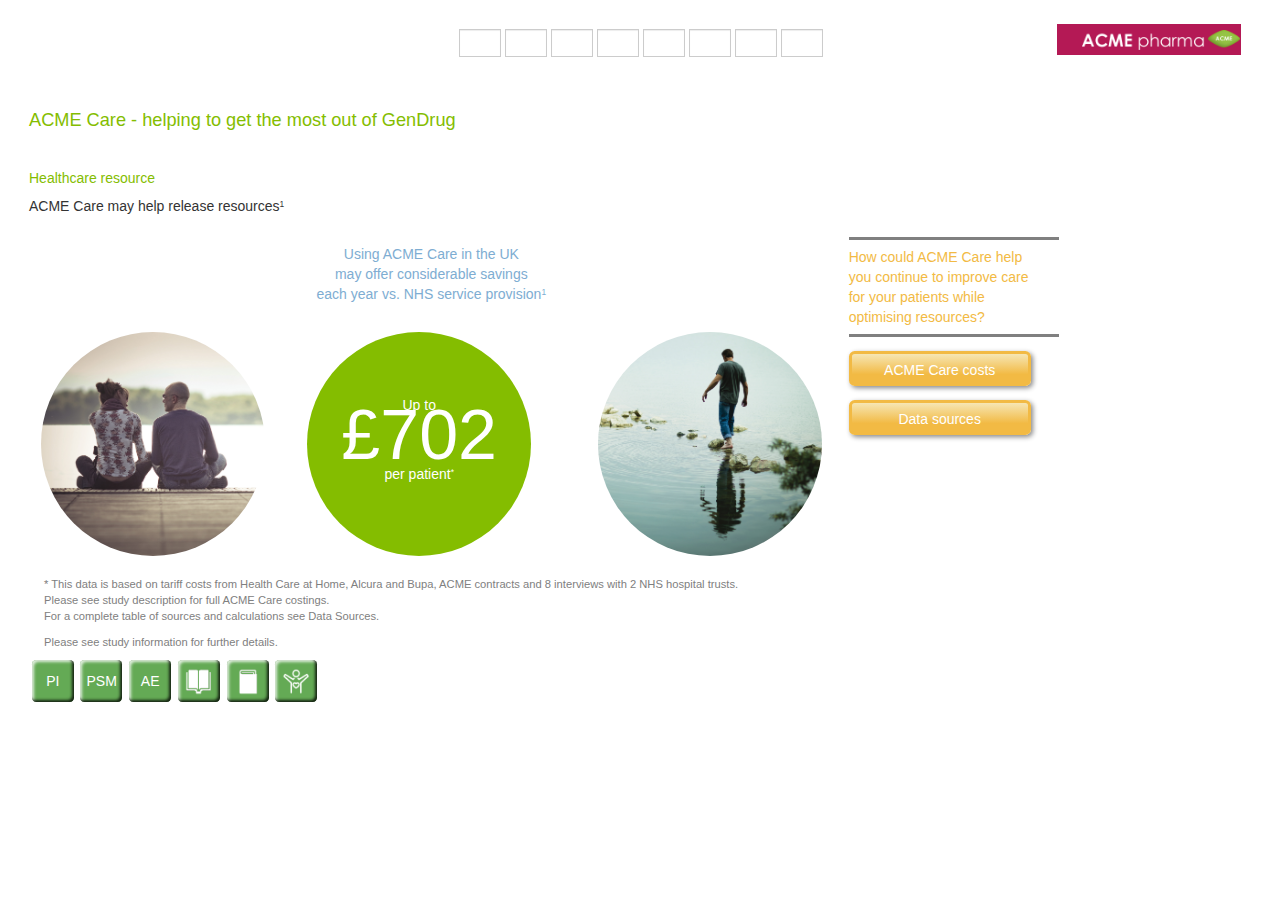
<file: index.html>
<!DOCTYPE html>
<html lang="en">
<head>
  <title>ACME pharma</title>
  <meta charset="utf-8">
  <meta name="viewport" content="width=device-width, initial-scale=1">
</head>
<body>
<div class="container-fluid">
<!-- header with input fields and log columns 8/4 -->
  <div class="row">
      <form>
        <div class="col-sm-8">
          <div class="password_input">
            <input type="password" class="form-control">
            <input type="password" class="form-control">
            <input type="password" class="form-control">
            <input type="password" class="form-control">
            <input type="password" class="form-control">
            <input type="password" class="form-control">
            <input type="password" class="form-control">
            <input type="password" class="form-control">      
          </div>
        </div>
        <div class="col-sm-4">
          <div class="logo">
            <img class=".img-responsive" src="./images/ACMELogo@2x.png" width="auto" height="20">
          </div>
        </div>
      </form>
  </div>
   <!--Text columns -->
  <div class="row">
    <div class="col-sm-12 green_Text_Big"><h1>ACME Care - helping to get the most out of GenDrug</h1></div>
  </div>
  <div class="row">
    <div class="col-sm-12 green_Text_Small">Healthcare resource</div>
  </div>
  <div class="row">
    <div class="col-sm-12 black_text">ACME Care may help release resources<sup>1</sup></div>
  </div>
<!-- 2 columns 8/4-->
  <div class="row"> 
    <div class="col-sm-8">
      <div class="row blue_text">
        Using ACME Care in the UK<br>
        may offer considerable savings<br>
        each year vs. NHS service provision<sup>1</sup>   
      </div>
      <!-- circle pictures-->
      <div class="row list-group">
          <div class="col-xs-4">
            <img src="./images/CorrectedCouple.jpg" class="img-circle">
          </div>
          <div class="col-xs-4">
            <div class="circle">
              <p>Up to</p>
              <p><span class="bigNumber">£702</span><br>
              per patient<sup>*</sup></p>
            </div>
          </div>
          <div class="col-xs-4">
            <img src="./images/111resized.jpg" class="img-circle">
          </div>  
      </div>
      <!--small adnotations-->
      <div class="col-sm-12 grey_Text">
        <p>
          * This data is based on tariff costs from Health Care at Home, Alcura and Bupa, ACME contracts and 8 interviews with 2 NHS hospital trusts.<br>
          Please see study description for full ACME Care costings.<br>
          For a complete table of sources and calculations see Data Sources.
        </p>
        <p>
          Please see study information for further details.
        </p>
      </div>  
    </div>
    <!--column with orange buttons-->
    <div class="col-sm-4 orange_column">
      <div class="row">
        <div class="orange_text">
          How could ACME Care help<br>
          you continue to improve care<br>
          for your patients while<br>
          optimising resources?
        </div>
      </div>
      <div class="row button_container">
              <button type="button" onclick="ACME_click()" class="btn btn-default" data-toggle="modal" data-target="#modalContainer">
                ACME Care costs
              </button>
      </div>
      <div class="row button_container">
              <button type="button" onclick="Data_click()" class="btn btn-default" data-toggle="modal" data-target="#modalContainer">
                Data sources
              </button>
      </div>
  </div>

  
</div>
<!--row with GREEN BUTTONS-->
    <div class="row"> 
      <div class="col-sm-12 green_button_holder">
        <button type="button" class="green_button">
          PI
        </button>
        <button type="button" class="green_button">
          PSM
        </button>
        <button type="button" class="green_button">
          AE
        </button>
<!--open book-->
        <button type="button" onclick="book2_click()" class="green_button" data-toggle="modal" data-target="#modalContainer">
          <img class="green_btn_img" src="./images/buttons/Buttons_book2.png">
        </button>
<!--closed book-->
        <button type="button" onclick="book_click()" class="green_button" data-toggle="modal" data-target="#modalContainer">
          <img class="green_btn_img" src="./images/buttons/Buttons_book.png">
        </button>
        <button type="button" class="green_button">
          <img class="green_btn_img" src="./images/buttons/Buttons_human.png">
        </button>
      </div>
    </div>  
        <!--modal box to be filled-->
  <div class="modal fade" id="modalContainer" role="dialog">
    <div class="modal-dialog">
      <!-- Modal content-->
      <div class="modal-content">
        <div class="modal-body">
      <!--content loaded from modal_content.html-->
        </div>
        <div class="modal_button_close">
          <button type="button" class="close" data-dismiss="modal">&times;</button>
        </div>
      </div>
      
    </div>
  </div> 
</body>
<link rel="stylesheet" href="https://maxcdn.bootstrapcdn.com/bootstrap/3.3.7/css/bootstrap.min.css">
<link rel="stylesheet" type="text/css" href="./stylesheets/stylesheet.css"></script>
<script src="https://ajax.googleapis.com/ajax/libs/jquery/3.1.1/jquery.min.js"></script>
<script src="https://maxcdn.bootstrapcdn.com/bootstrap/3.3.7/js/bootstrap.min.js"></script>
<script src="./scripts/index_script.js"></script>
</html>
</file>
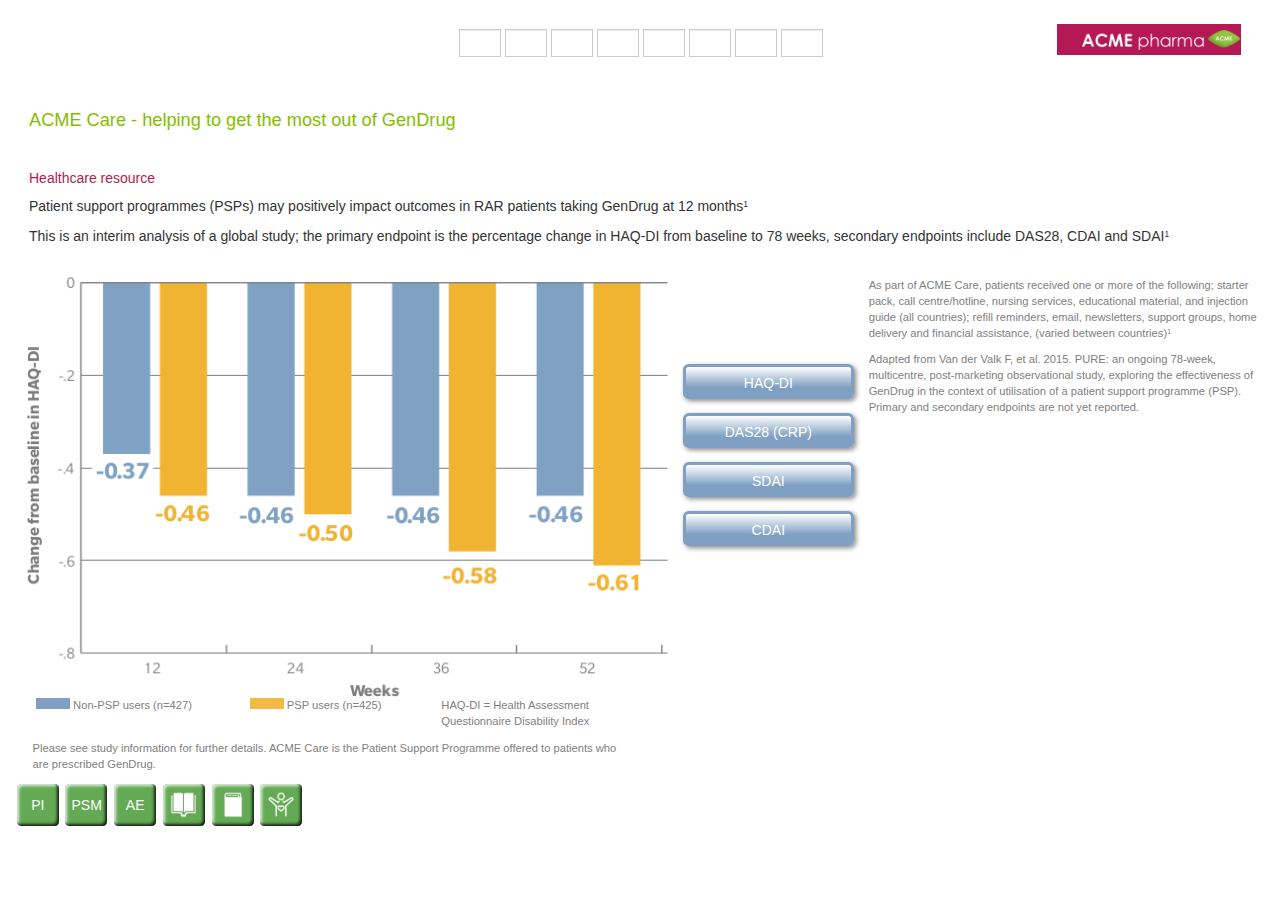
<file: Pages/page2.html>
<!DOCTYPE html>
<html lang="en">
<head>
  <title>ACME pharma</title>
  <meta charset="utf-8">
  <meta name="viewport" content="width=device-width, initial-scale=1">
</head>
<body>
<div class="container-fluid">
<!-- header with input fields and log columns 8/4 -->
  <div class="row">
      <form>
        <div class="col-sm-8">
          <div class="password_input">
            <input type="password" class="form-control">
            <input type="password" class="form-control">
            <input type="password" class="form-control">
            <input type="password" class="form-control">
            <input type="password" class="form-control">
            <input type="password" class="form-control">
            <input type="password" class="form-control">
            <input type="password" class="form-control">      
          </div>
        </div>
        <div class="col-sm-4">
          <div class="logo">
            <img class=".img-responsive" src="../images/ACMELogo@2x.png" width="auto" height="20">
          </div>
        </div>
      </form>
  </div>
    <!--Text columns -->
  <div class="row">
    <div class="col-sm-12 green_Text_Big"><h1>ACME Care - helping to get the most out of GenDrug</h1></div>
  </div>
  <div class="row">
    <div class="col-sm-12 purple_Text_Small">Healthcare resource</div>
  </div>
  <div class="row">
    <div class="col-sm-12 black_text">
      <p>
        Patient support programmes (PSPs) may positively impact outcomes in RAR patients taking GenDrug at 12 months<sup>1</sup>
      </p>
      <p>
        This is an interim analysis of a global study; the primary endpoint is the percentage change in HAQ-DI from baseline to 78 weeks, secondary
        endpoints include DAS28, CDAI and SDAI<sup>1</sup>
      </p>
    </div>
<!-- 3 columns 6/2/4 charts/buttons/text-->
  <div class="row"> 
    <!-- charts img-->
    <div class="col-sm-6">
      <!--I decided to go with this layout change because adnotations should be under the chart even when resized.
         This action will cause a slightly different look of the bottom page layout-->
      <div class="row">
        <img src="../images/charts/HAQ-DI.png" id="chart">
      </div>
      <!--adnotations for charts-->
      <div class="row grey_Text">
        <div class="col-sm-4 centered_element">
          <div class="color_adnotation" id="blue"></div> Non-PSP users (n=427)
        </div>
        <div class="col-sm-4 centered_element">
          <div class="color_adnotation" id="orange"></div> PSP users (n=425)
        </div>
        <!-- Changing information with button click-->
        <div class="col-sm-4 centered_element" id="chart_info_2">
          HAQ-DI = Health Assessment Questionnaire Disability Index
        </div>
      </div>
      <div class="row grey_Text">
        <p class="grey_chart_adnotation">
          Please see study information for further details. ACME Care is the Patient Support Programme offered to patients who are prescribed GenDrug.
        </p>
      </div>
    </div>
    <!--column with blue buttons-->
    <div class="col-sm-2 blue_button_holder">
      <div class="row button_container purple_Text_Small">
        <!-- red/purple text changing with button press-->
              <p id="chart_info_1">
                <br><br>
              </p>
      </div>
      <div class="row button_container">
              <button type="button" onclick="HAQ_DI()" class="btn btn-default">HAQ-DI</button>
      </div>
      <!-- TO DO : when resizing change text to shorter or set bigger min-width (text out of bounds)--> 
      <div class="row button_container">
              <button type="button" onclick="DAS28_CRP()" class="btn btn-default">DAS28 (CRP)</button>
      </div>
      <div class="row button_container">
              <button type="button" onclick="SDAI()" class="btn btn-default">SDAI</button>
      </div>
      <div class="row button_container">
              <button type="button" onclick="CDAI()" class="btn btn-default">CDAI</button>
      </div>

    </div>

    <!--column with grey text-->
    <div class="col-sm-4 grey_Text">      
      <p>
        As part of ACME Care, patients received one
        or more of the following; starter pack, call
        centre/hotline, nursing services, educational
        material, and injection guide (all countries);
        refill reminders, email, newsletters, support
        groups, home delivery and financial
        assistance, (varied between countries)<sup>1</sup>
      </p>
      <p>
        Adapted from Van der Valk F, et al. 2015.
        PURE: an ongoing 78-week, multicentre,
        post-marketing observational study, exploring
        the effectiveness of GenDrug in the context of
        utilisation of a patient support programme (PSP).
        Primary and secondary endpoints are not yet
        reported.
      </p>
    </div>

  
  </div>
<!--row with GREEN BUTTONS-->
    <div class="row"> 
      <div class="col-sm-12 green_button_holder">
        <button type="button" class="green_button">
          PI
        </button>
        <button type="button" class="green_button">
          PSM
        </button>
        <button type="button" class="green_button">
          AE
        </button>
        <!--open book-->
        <button type="button" onclick="book2_click()" class="green_button" data-toggle="modal" data-target="#modalContainer">
          <img class="green_btn_img" src="../images/buttons/Buttons_book2.png">
        </button>
        <!--closed book-->
        <button type="button" onclick="book_click()" class="green_button" data-toggle="modal" data-target="#modalContainer">
          <img class="green_btn_img" src="../images/buttons/Buttons_book.png">
        </button>
        <button type="button" class="green_button">
          <img class="green_btn_img" src="../images/buttons/Buttons_human.png">
        </button>
      </div>
    </div>  
        <!--modal box to be filled-->
  <div class="modal fade" id="modalContainer" role="dialog">
    <div class="modal-dialog">
    
      <!-- Modal content-->
      <div class="modal-content">
        <div class="modal-body">
          <!--content loaded from modal_content.html-->
        </div>
        <div class="modal_button_close">
          <button type="button" class="close" data-dismiss="modal">&times;</button>
        </div>
      </div>    
    </div>
  </div> 
</body>
<link rel="stylesheet" href="https://maxcdn.bootstrapcdn.com/bootstrap/3.3.7/css/bootstrap.min.css">
<link rel="stylesheet" type="text/css" href="../stylesheets/stylesheet.css"></script>
<link rel="stylesheet" type="text/css" href="../stylesheets/page2_stylesheet.css"></script>
<script src="https://ajax.googleapis.com/ajax/libs/jquery/3.1.1/jquery.min.js"></script>
<script src="https://maxcdn.bootstrapcdn.com/bootstrap/3.3.7/js/bootstrap.min.js"></script>
<script src="../scripts/page2_script.js"></script> 
</html>
</file>
<file: stylesheets/stylesheet.css>
sup{
    font-size:0.6em;
}

img{
    width:100%
}
.container-fluid{
    margin:1em;
}
h1{
    color:#84BD00;
    font-size: 1.3em;
}

/*TO DO : correct px to em
TO DO : pick up correct font styles*/

/*TO DO : correct padding for header and text*/
.logo, .password_input{
    padding: 5px;
    padding-right: 1px;
    padding-left: 25px;
    right: 10px;
    top:10px;
    float:right;
    margin-right: 10px;
    margin-top: 10px;
}

.logo{
    background: #B41955;
}

.form-control{
    width: 3em;
    height:2em;
    border-radius: 0px;
    display:inline-block;
}
/*TO DO : resizing webpage should not change the shape of green circle and 
all 3 circles should be displayed one under another on smaller resolutions*/
.circle, .img-circle{
    width:16em;
    height:16em;
    border-radius:50%;
    margin: 0 auto;
    display: table-cell;
    color:#fff;
    line-height:20px;
    text-align:center;
    vertical-align: middle; 
    background: none repeat scroll 0 0 #84BD00
    
}
.btn-default{
    color:#fff;
    width: 13em;
    height: 2.5em;
    text-align: center;
    border-radius: 0.4em;
    box-shadow: 2px 2px 5px #888;
    border: solid #F2BA44 3px; 
    background: -linear-gradient(top, #f6e6b4 0%,#F2BA44 30%, #F2BA44 100%); 
    background: -webkit-gradient(linear, left top, left bottom, color-stop(0%,#f6e6b4), color-stop(70%,#F2BA44));
}

.button_container{
    padding-top:1em;
}
/*TO DO : "Up to" text should be higher */
.green_Text_Big{
    padding-bottom:2em;
    padding-top:2em;
}

.green_Text_Small{
    color:#84BD00;
    font-size: 1em;
    padding-bottom:0.6em;
}
.black_text{
    padding-bottom:1.5em;
}

.blue_text{
    text-align: center;
    color:#7EADD2;
    padding-bottom: 2em;
    padding-top:0.5em;
}

.orange_column{
    float:right;
}

.orange_text{
    color:#F2BA44;
    border-top-style: solid;
    border-bottom-style: solid;
    border-color:#808080;
    padding-bottom:0.5em; 
    padding-top:0.5em;
    width:15em;
}

.bigNumber{
    font-size:5em;
}

.grey_Text{
    font-size:0.8em;
    color:#808080;
}
/*TO DO : should be visible when modal box is active change z index in JS using button press event*/
.green_button{
    display: table-cell;
    vertical-align: middle;
    text-align: center;
    border-radius: 0.3em;
    background-color: #64AA55;
    width: 3em;
    height: 3em; 
    box-shadow: inset -2px -2px 3px rgba(0,0,0,0.8),
    inset 2px 2px 3px rgba(255,255,255,0.8);
    color:#fff;   
    border:none;
    margin-left:0.2em;
    margin-bottom:0.4em;
    font-size:1em;
    z-index: 1061;
}

.green_btn_img{
    max-width:100%;
    max-height:100%;
}

.modal{
    background:rgba(255,255,255,0.8) !important;
}
.modal-dialog{
    position: relative;
    display: table;
    overflow-y: auto;    
    overflow-x: auto;
    width: auto;
    min-width: 300px; 
    padding-left:1em;
}


/*TO DO : correct padding for header and text*/
.modal-content{
    border:solid #84BD00;
    border-radius: 10px;
    padding:1em;
}

.modal-body{
    margin:none;
    padding:none;
    border:none;
    max-height: 400px;
    overflow-y: auto;
}

.modal_button_close{
    position:absolute;
    right:0px;
    bottom:0px;
    width:3em;
    height:3em;
    border-radius:5px;
    color:white;
    background-color:#84BD00;
}

.close{
    text-align: center;
    font-size:3em;
    color:#fff;
    opacity:1;
    width:100%;
    height:100%;
}
/*Table style*/
#custom_list, #custom_list li:before {
  list-style: none;
  content: "-";
  padding-right: 5px;
  
}
/*First table in index.html*/

/*TO DO: make table borders exactly as they should look*/
table, th, td {
    font-size:0.9em;
    text-align: center;
    padding: 0.4em;
    border: 1px solid #fff;
    border-collapse: collapse;
}

th {
    font-style:normal;
    background-color: #84BD00;
    color: white;
}

.light_green_table{
    background-color:#e0eebf;
}

td{
    border: 1px solid #808080;
    color:#808080;
}

.white_left_border{
    border-left:#fff;
}
.white_right_border{
    border-right:#fff;
}
/*thick border bottom*/
.tbb{
    border-bottom: 3px solid;
}
/*thick border left*/
.tbl{
    border-left: 3px solid;
}
/*thick border right*/
.tbr{
    border-right: 3px solid;
}
/*thick border top*/
.tbt{
    border-top: 3px solid;
}

.allign_left_table{
    text-align: left;
    color:black;
}

.allign_right_table{
    text-align: right;
}
/*Second table in index.html*/
#index_data_table table,#index_data_table th,#index_data_table td{
    border: 3px solid #fff;
}
#index_data_table td{
    color: black;
}

#index_data_table tr:nth-child(odd){
    background: #f9fcf2;

}
#index_data_table tr:nth-child(even){
    background: #edf5d9;

}
#index_data_table .green_font_table{
    color:#84BD00;
}
</file>
<file: stylesheets/page2_stylesheet.css>
.purple_Text_Small{
    color:#B41955;
    font-size: 1em;
    padding-bottom:0.6em;
}

.btn-default{
    width:100%;
    border: solid #7fa0c3 3px; 
    background: -linear-gradient(top, #fff 0%,#7fa0c3 30%, #7fa0c3 100%); 
    background: -webkit-gradient(linear, left top, left bottom, color-stop(0%,#fff), color-stop(70%,#7fa0c3));
}

.button_container{
    margin-left:2em;
    height:20%
}

#chart{
    display: inline-block;
    margin-left: 2em;
    margin-right: 3em;
}

.color_adnotation{
    display: inline-block;
    width:3em;
    height:1em;
    margin-left:2em;
}
#blue{
    background-color:#7fa0c3;
}

#orange{
    background-color:#F2BA44;
}

.grey_chart_adnotation{
    margin:1em;
    margin-left:3em;

}
</file>
